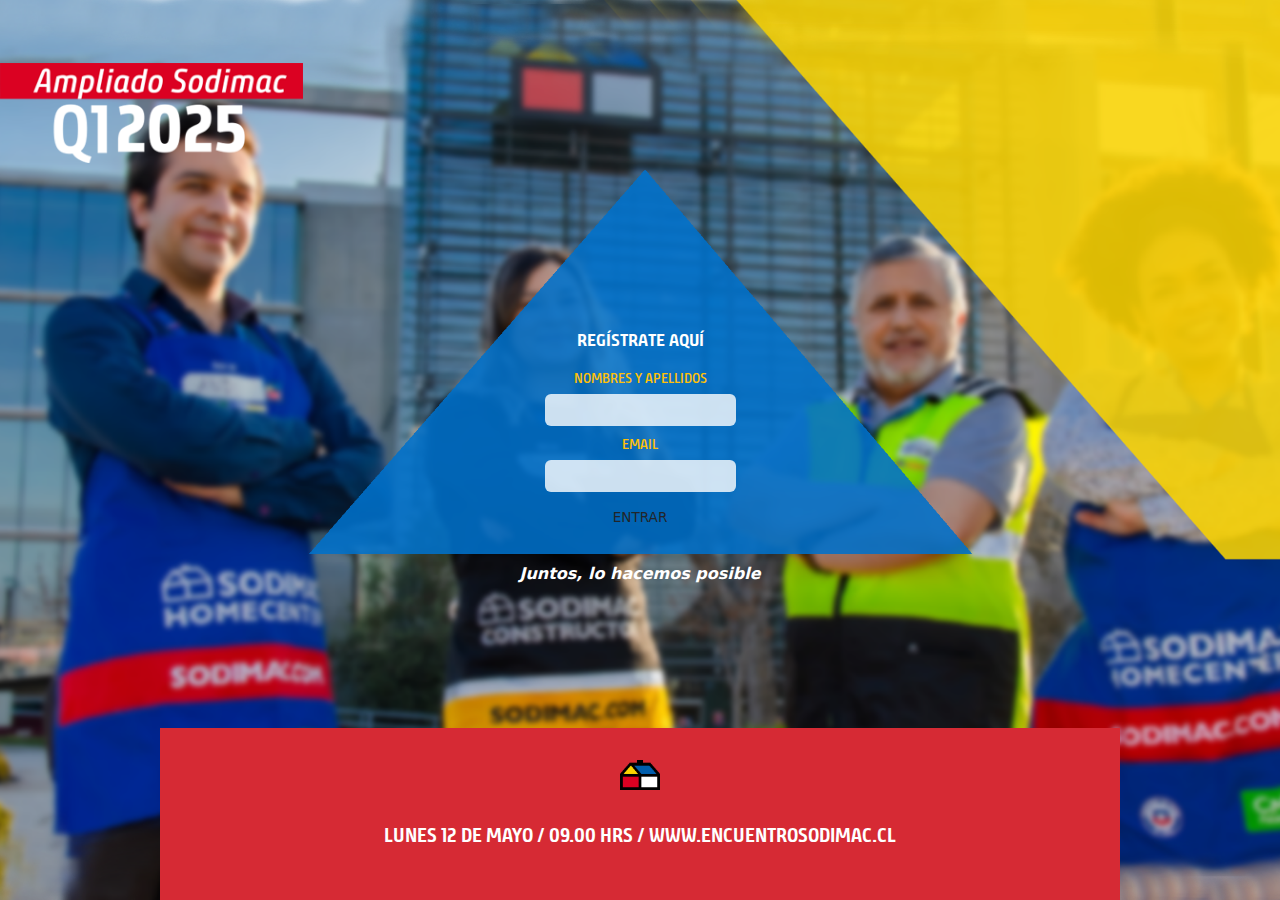
<file: index.html>
<!DOCTYPE html>
<html lang="es">
<head>
  <meta charset="UTF-8" />
  <meta name="viewport" content="width=device-width, initial-scale=1.0"/>
  <title>Evento Sodimac - Q1 2025</title>

  <!-- Bootstrap 5.3 CSS -->
  <link
    href="https://cdn.jsdelivr.net/npm/bootstrap@5.3.3/dist/css/bootstrap.min.css"
    rel="stylesheet"
  />

  <!-- Custom Styles -->
  <link rel="stylesheet" href="loginPage.css" />
</head>
<body>

  <!-- ✅ Mobile Navbar -->
  <nav class="mobile-navbar d-block d-md-none navbar py-3 px-3 align-content-center">
    <div class="container-fluid d-flex justify-content-between align-items-center position-relative">
      <img src="./images/loginpage/logo-home-only.png" alt="Logo" class="navbar-logo" />
      <img src="./images/loginpage/logo.png" alt="Slogan" class="navbar-slogan" />
    </div>
  </nav>

  <!-- ✅ Background -->
  <div class="page1__background">

    <!-- ✅ Desktop Logo -->
    <header class="position-absolute d-none d-md-block top-0 start-0 mt-5">
      <img src="./images/loginpage/logo.png" alt="Logo Desktop" class="logo-size">
    </header>


    <!-- ✅ Triangle Section -->
    <main class="page1__triangle text-white">
      <div class="triangle-content">
        <h2 class=" mb-3 d-non d-md-block bold-font SetSEResolution">REGÍSTRATE AQUÍ</h2>
        <form class="d-flex flex-column align-items-center justify-content-center">
          <div class="form-group-custom">
            <p class="mb-1 text-center text-warning semi-Bold FontSize">NOMBRES Y APELLIDOS</p>
            <input type="text" class="form-control custom-input nonrounde" id="name" required>
          </div>
          <div class="form-group-custom">
            <p class="mb-1 text-center text-warning semi-Bold FontSize">EMAIL</p>
            <input type="email" class="form-control custom-input" id="email" required>
          </div>
          <button type="submit" class="btn">ENTRAR</button>
        </form>
        
        
      </div>
    </main>

    <div class="my-2 SetMarginClass">
      <p class=" fst-italic text-white semi-bold middleText fw-semibold">Juntos, lo hacemos posible</p>
    </div>
    

    <!-- ✅ Desktop Bottom Red Box -->
    <div class="bgRedBg   text-center">
      <div class="row align-items-center justify-content-center align-content-center">
        <div class="col-auto p-0 m-0">
          <img src="./images/loginpage/home-logo.png" alt="Logo" class="logo-img mb-2 ">
        </div>
        <p class="text-white fs-5 whitespace-nowrap mt-4 bold-font ">
          LUNES 12 DE MAYO / 09.00 HRS / WWW.ENCUENTROSODIMAC.CL
        </p>
      </div>
     
    </div>

  </div>

  <!-- ✅ Mobile Footer -->
  <footer class="mobile-footer d-block d-md-none text-white text-center py-3 px-0">
    <div class="row align-items-center justify-content-center">
      <div class="col-auto mx-0 mb-2 p-0">
        <img src="./images/loginpage/home-logo.png" alt="Logo" class="logo-img m-0 p-0">
      </div>
    
      
    </div>
  </footer>


  <!-- Bootstrap JS -->
  <script src="https://cdn.jsdelivr.net/npm/bootstrap@5.3.3/dist/js/bootstrap.bundle.min.js"></script>
</body>
</html>
</file>
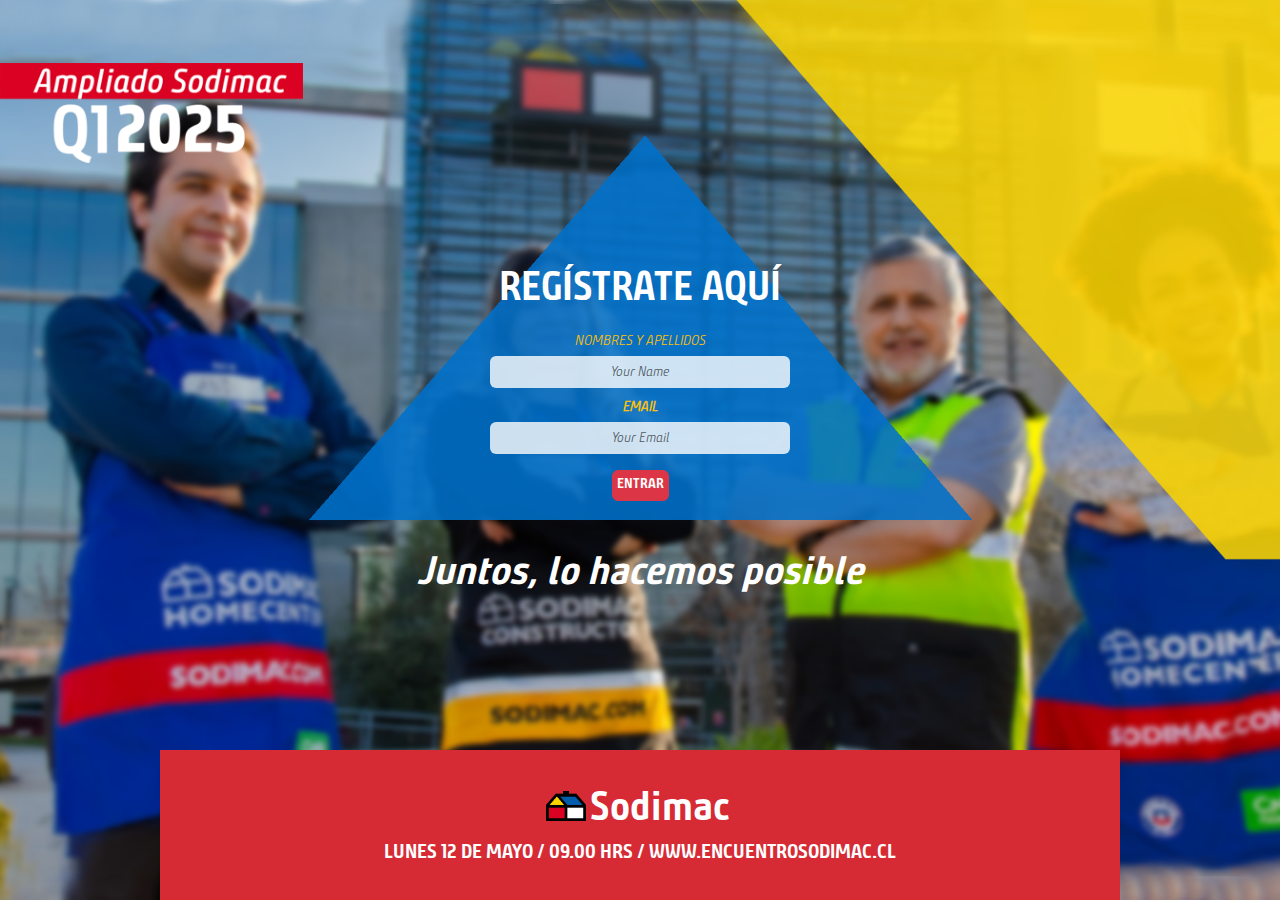
<file: loginPage.html>
<!DOCTYPE html>
<html lang="es">
<head>
  <meta charset="UTF-8" />
  <meta name="viewport" content="width=device-width, initial-scale=1.0"/>
  <title>Evento Sodimac - Q1 2025</title>

  <!-- Bootstrap 5.3 CSS -->
  <link
    href="https://cdn.jsdelivr.net/npm/bootstrap@5.3.3/dist/css/bootstrap.min.css"
    rel="stylesheet"
  />

  <!-- Custom Styles -->
  <link rel="stylesheet" href="loginPage.css" />
</head>
<body>

  <!-- ✅ Mobile Navbar -->
  <nav class="mobile-navbar d-block d-md-none navbar py-3 px-3 align-content-center">
    <div class="container-fluid d-flex justify-content-between align-items-center position-relative">
      <img src="./images/loginpage/home-logo.png" alt="Logo" class="navbar-logo" />
      <img src="./images/loginpage/logo.png" alt="Slogan" class="navbar-slogan" />
    </div>
  </nav>

  <!-- ✅ Background -->
  <div class="page1__background">

    <!-- ✅ Desktop Logo -->
    <header class="position-absolute d-none d-md-block top-0 start-0 mt-5">
      <img src="./images/loginpage/logo.png" alt="Logo Desktop" class="logo-size">
    </header>


    <!-- ✅ Triangle Section -->
    <main class="page1__triangle text-white">
      <div class="triangle-content">
        <h2 class="fw-bold fs-1 mb-3 d-non d-md-block bold-font SetSEResolution">REGÍSTRATE AQUÍ</h2>
        <form class="d-flex flex-column align-items-center justify-content-center">
          <div class="md-mt-2 d-flex flex-column col-6 col-md-12 align-items-center justify-content-center">
            <p class="mb-1 text-center text-warning semi-lignt">NOMBRES Y APELLIDOS</p>
            <input type="text" class="form-control semi-lignt" id="name" placeholder="Your Name" required>
          </div>
          <div class="md-mb-3 d-flex flex-column col-6 col-md-12 align-items-center justify-content-center">
            <p class="mb-1 text-center text-warning fw-semibold d-none d-md-block semi-lignt">EMAIL</p>
            <input type="email" class="form-control semi-lignt" id="email" placeholder="Your Email" required>
          </div>
          <button type="submit" class="btn btn-danger px-1 py-1 mt-2 bold-font">ENTRAR</button>
        </form>
      </div>
    </main>

    <div class="my-4 SetMarginClass">
      <p class=" fs-1 fst-italic text-white bold-font">Juntos, lo hacemos posible</p>
    </div>
    

    <!-- ✅ Desktop Bottom Red Box -->
    <div class="bgRedBg position-absolute  text-center">
      <div class="row align-items-center justify-content-center compact-box">
        <div class="col-auto p-0 m-0">
          <img src="./images/loginpage/home-logo.png" alt="Logo" class="logo-img mb-2 ">
        </div>
        <div class="col-auto text-white p-1 m-0">
          <h3 class="m-0 fs-1 fs-md-2 bold-font">Sodimac</h3>
        </div>
      </div>
      <p class="text-white fs-5 whitespace-nowrap mb-0 bold-font ">
        LUNES 12 DE MAYO / 09.00 HRS / WWW.ENCUENTROSODIMAC.CL
      </p>
    </div>

  </div>

  <!-- ✅ Mobile Footer -->
  <footer class="mobile-footer d-block d-md-none text-white text-center py-3 px-0">
    <div class="row align-items-center justify-content-center">
      <div class="col-auto mx-0 mb-2 p-0">
        <img src="./images/loginpage/home-logo.png" alt="Logo" class="logo-img m-0 p-0">
      </div>
      <div class="col-auto text-white p-1">
        <p class="m-0 fs-3 fs-md-4 bold-font p-0">Sodimac</p>
      </div>
    </div>
  </footer>

  <style>
   
  </style>
  <!-- Add this to your CSS or inline -->



  <!-- Bootstrap JS -->
  <script src="https://cdn.jsdelivr.net/npm/bootstrap@5.3.3/dist/js/bootstrap.bundle.min.js"></script>
</body>
</html>
</file>
<file: loginPage.css>
@font-face {
  font-family: 'BundayClean-bold';
  src: url('./font/BundayClean-Bold.ttf') format('truetype');
  font-weight: normal;
  font-style: normal;
}

@font-face {
  font-family: 'BundayClean-ExBold';
  src: url('./font/Buntype\ -\ BundayClean-ExBoldUpIt.otf') format('truetype');
  font-weight: normal;
  font-style: normal;
}

@font-face {
  font-family: 'BundayClean-semiBold';
  src: url('./font/Buntype\ -\ BundayClean-SeBold.otf') format('truetype');
  font-weight: normal;
  font-style: normal;
}

@font-face {
  font-family: 'BundayClean-seLighIt';
  src: url('./font/Buntype\ -\ BundayClean-SeLighIt.otf') format('truetype');
  font-weight: normal;
  font-style: normal;
}



.bold-font {
  font-family: 'BundayClean-bold', sans-serif;
}
.extra-bold {
  font-family: 'BundayClean-ExBold', sans-serif;
}
.semi-Bold {
  font-family: 'BundayClean-semiBold', sans-serif;
}
.semi-lignt {
  font-family: 'BundayClean-seLighIt', sans-serif;
}





html, body {
  height: 100%;
  margin: 0;
  padding: 0;
  overflow: hidden; /* Prevent scroll */
}

.page1__background {
  background: url('./images/loginpage/bg-Image.png') no-repeat center center fixed;
  background-size: cover;
  width: 100%;
  height: 100vh; /* Exact viewport height */
  position: relative;
  display: flex;
  flex-direction: column;
  justify-content: center;
  align-items: center;
  padding-top: 60px; /* For mobile navbar */
  box-sizing: border-box;
  overflow: hidden; /* Lock overflow */
  padding-bottom: 120px !important; /* ensure space below */

}
/* Add this to your CSS */
.top-custom {
  top: 80px;
}


.page1__triangle {
  width: 60vw;
  max-width: 1000px;
  aspect-ratio: 1 / 0.5;
  background: url('./images/loginpage/middle-triangle.png') no-repeat center center;
  background-size: contain;
  display: flex;
  justify-content: center;
  align-items: flex-end;
  text-align: center;
  color: white;
  position: relative;
  flex-shrink: 1;
}

.triangle-content {
  position: absolute;
  bottom: 5%;
  left: 50%;
  transform: translateX(-50%);
  width: 80%;
  max-width: 300px;
}

.page1__triangle form {
  width: 100%;
}

.logo-img {
  height: 30px;
  object-fit: contain;
}
.page1__triangle .form-control {
  background-color: rgba(255, 255, 255, 0.8);
  border: none;
  padding: 6px 10px;
  margin-bottom: 8px;
  text-align: center;
  font-size: 0.85rem;
}

.page1__triangle h2 {
  font-size: 1.1rem;
  margin-bottom: 0.3rem;
}

.page1__triangle p {
  font-size: 0.9rem;
  margin-bottom: 0.8rem;
}

.page1__triangle button {
  font-size: 0.85rem;
  padding: 6px 12px;
}

.mobile-navbar {

  background-color: #076EBF;
  position: fixed;
  top: 0;
  width: 100%;
  height: 90px;
  z-index: 1000;
}

.logo-size{
  margin-top: 15px;
  height: 100px;
}
.navbar-logo {
  height: 30px;
  width: auto;
}

.navbar-slogan {
  height: 60px;
  width: auto;
  position: absolute;
  left: 50%;
;
  transform: translateX(-50%);
}

.mobile-footer {
  background-color: #076EBF;
  position: fixed;
  bottom: 0;
  width: 100%;
  height: 60px;
  z-index: 1000;
}

.bgRedBg {
  position: absolute;
  bottom: 0px;
  width: 75%;
  padding: 2rem;
  z-index: 10;
  background-color: #D62A34;
}

/* 🔧 Mobile-specific layout (force fit in screen) */
@media (max-width: 1024px) {
  .page1__background {
    background: url('./images/loginpage/mobileBg.png') no-repeat center center fixed;
    background-size: cover;
    height: 100vh;
    padding-top: 60px;
    padding-bottom: 60px;
  }

  .page1__triangle {
    width: 100vw;
    aspect-ratio: 1 / 0.55;
    background-size: 100% 100%;
  }

  .triangle-content {
    width: 90%;
    max-width: 280px;
    bottom: 3%; /* Adjusted to move content slightly higher */
  }

  /* Form adjustments for mobile */
  .page1__triangle h2 {
    font-size: 1rem; /* Smaller heading */
    margin-bottom: 0.2rem;
  }

  .page1__triangle p {
    font-size: 0.7rem; /* Smaller label text */
    margin-bottom: 0.2rem;
  }

  .page1__triangle .form-control {
    padding: 4px 8px; /* Smaller padding */
    font-size: 0.7rem;
    margin-bottom: 4px;
    height: 28px; /* Fixed height for inputs */
    min-height: 28px; /* Ensure minimum height */
    line-height: 1.2; /* Better text alignment */
  }

  .page1__triangle form {
    margin-top: -0.5rem; /* Reduce top margin */
  }

  .page1__triangle button {
    font-size: 0.6rem; /* Smaller button text */
    padding: 4px 12px; /* Smaller button */
    height: 28px; /* Match input height */
    line-height: 1; /* Better text alignment */
    margin-top: 0.2rem;
  }

  .bgRedBg {
    position: relative !important;
    height: 100px !important; /* Adjust height for mobile */
    width: 100% !important; /* Full width */
    padding: 10rem;
    z-index: 10;
    background-color: #D62A34;
    /* justify-content: center !important; */
  }

  /* Adjust the red box content */
  .bgRedBg {
    padding: 0.5rem !important;
    margin-top: 0.5rem !important;
    margin-bottom: 0rem !important;
    width: 90% !important; /* Make slightly narrower */
  }
  
  .bgRedBg{
    height: 20px; /* Smaller logo */
  }
  .SetSEResolution{
    margin-bottom: 10px !important;
    font-size: 17px !important;
  }
  
  .logo-img {
    height: 30px !important;
    object-fit: contain !important;
  }
  
  .bgRedBg p {
    font-size: 10px !important;
    margin-top: 0.5rem !important;
    white-space: nowrap; /* Prevent text wrapping */
  }


  .desktop-header {
    display: none;
  }

  

  
}
@media (min-width: 768px) {
  .mobile-navbar,
  .mobile-footer {
    display: none;
  }

  .page1__background {
    padding-top: 0;
    padding-bottom: 0;
  }

}

@media (max-width: 376px) {

  .SetMarginClass{
    margin: 10px 0px !important;
  }

  .SetSEResolution{
    margin-bottom: 5px !important;
    font-size: 16px !important;
  }
}
</file>
